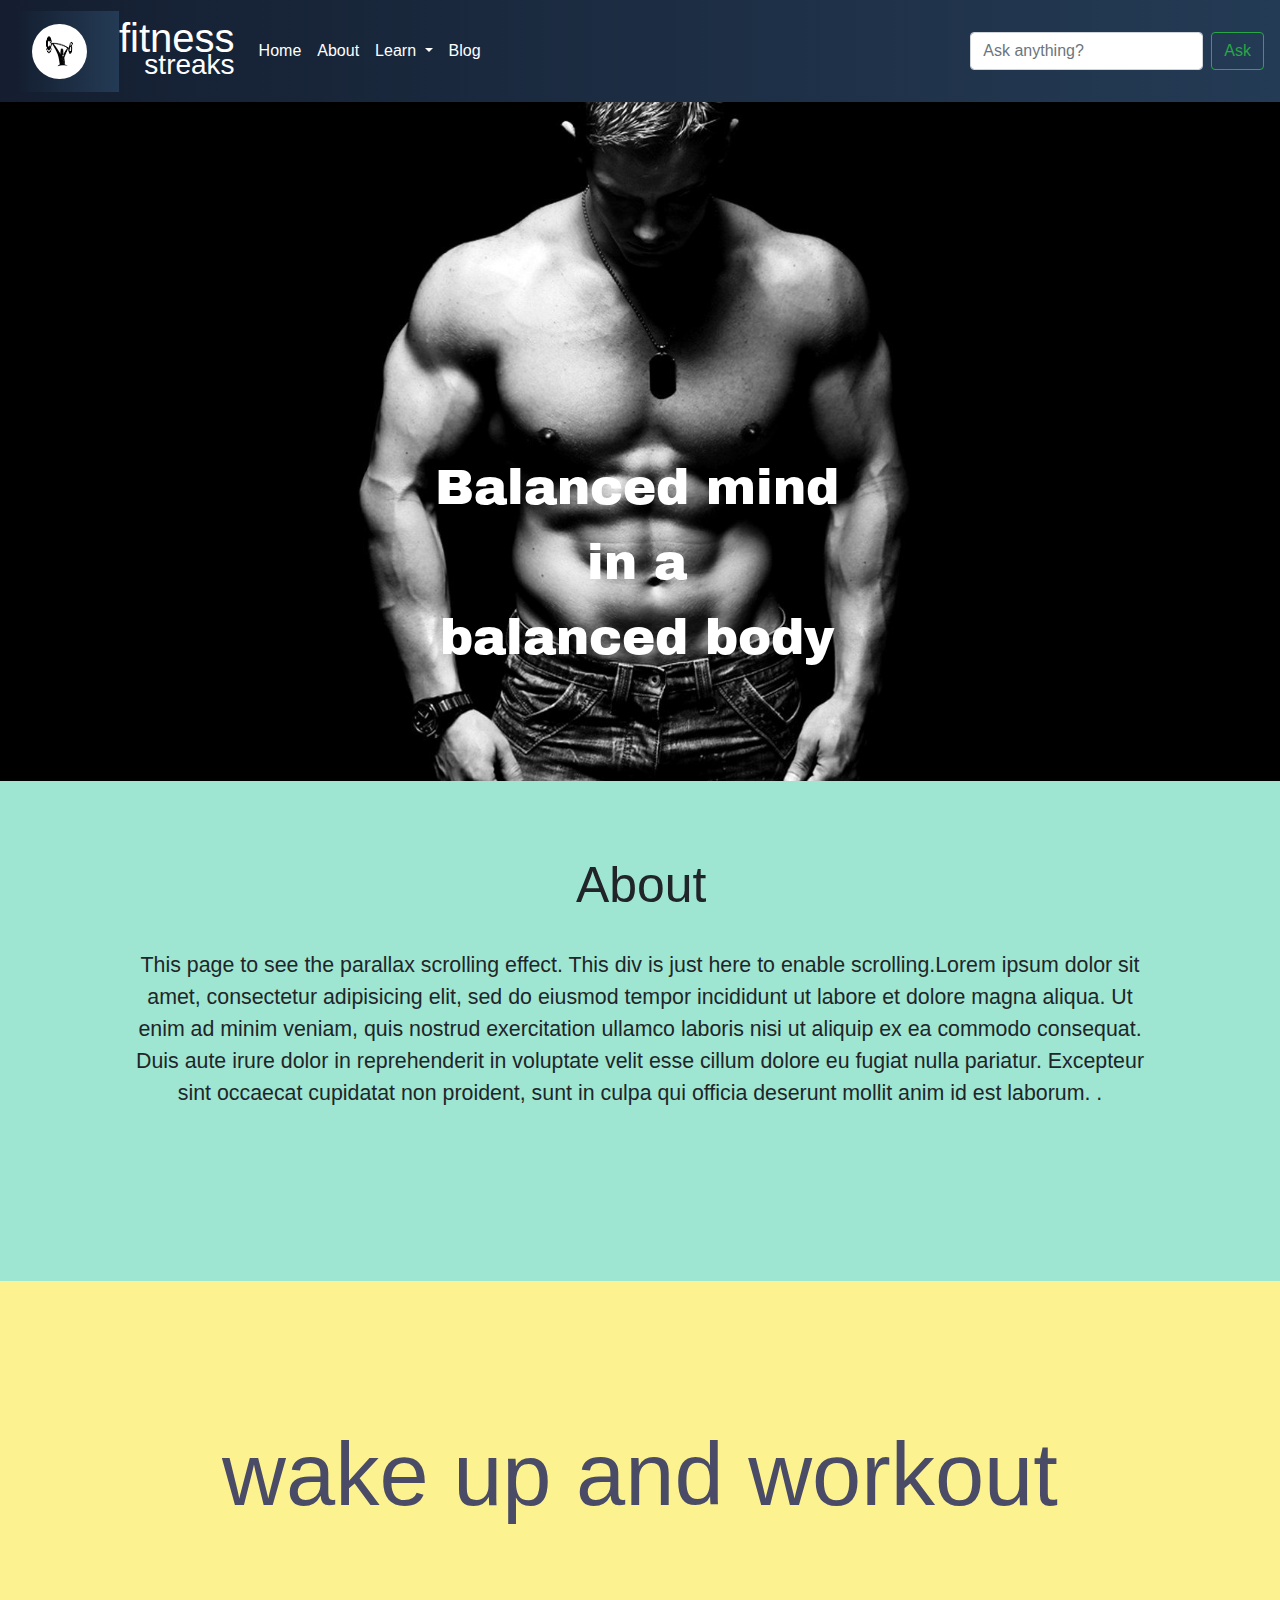
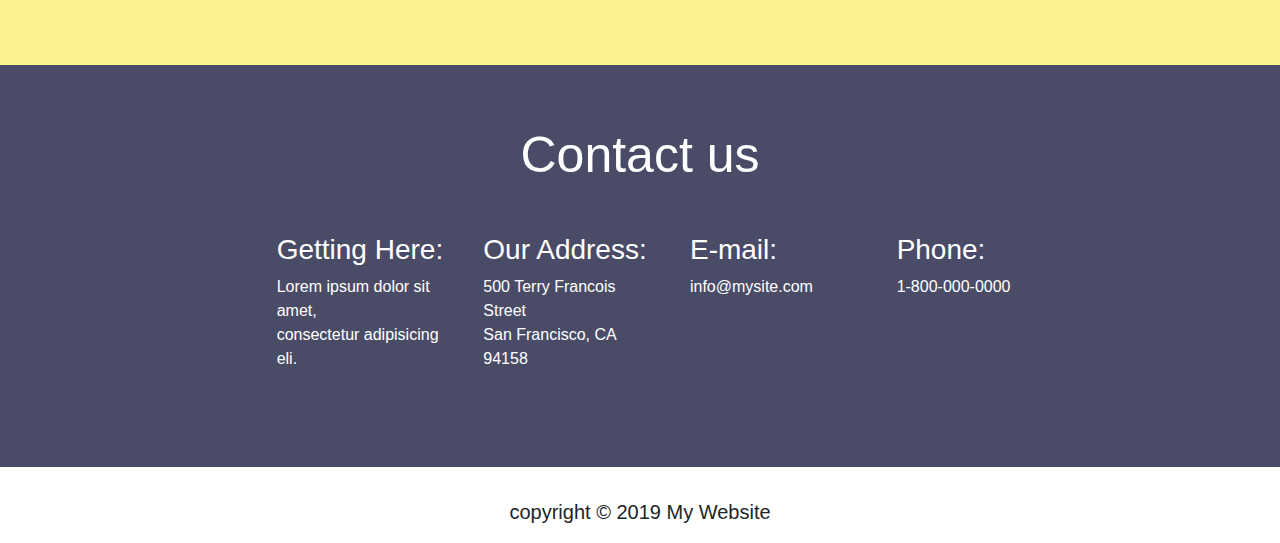
<file: index.html>
<!DOCTYPE html>
<html lang="en">
  <head>

    <meta charset="utf-8">
    <meta name="viewport" content="width=device-width, initial-scale=1, shrink-to-fit=no">
   
  
    <link rel="stylesheet" href="https://stackpath.bootstrapcdn.com/bootstrap/4.3.1/css/bootstrap.min.css" integrity="sha384-ggOyR0iXCbMQv3Xipma34MD+dH/1fQ784/j6cY/iJTQUOhcWr7x9JvoRxT2MZw1T" crossorigin="anonymous">
     <link href="https://fonts.googleapis.com/css?family=Archivo+Black&display=swap" rel="stylesheet"> 
    <title>Fitness Streaks</title>
    <link rel="stylesheet" type="text/css" href="fitness.css">

  <link rel="stylesheet" href="https://cdnjs.cloudflare.com/ajax/libs/animate.css/3.7.2/animate.min.css">
  </head>
  <body>

<nav class="navbar navbar-expand-lg navbar-light bg-light fixed-top">
  <nav class="navbar navbar-light bg-light ">
  <a class="navbar-brand " href="#">
    <img src="assets/logo.jpg" width="55" height="55" alt="" class="rounded-circle">
  </a>
</nav>


  <a class="navbar-brand logo-title" href="#"><h1>fitness</h1><h3>streaks</h3></a>
  <button class="navbar-toggler" type="button" data-toggle="collapse" data-target="#navbarSupportedContent" aria-controls="navbarSupportedContent" aria-expanded="false" aria-label="Toggle navigation">
    <span class="navbar-toggler-icon"></span>
  </button>

  <div class="collapse navbar-collapse" id="navbarSupportedContent">
    <ul class="navbar-nav mr-auto">
      <li class="nav-item active">
        <a class="nav-link hm1" href="#">Home <span class="sr-only">(current)</span></a>
      </li>
      <li class="nav-item">
        <a class="nav-link hm1" href="#">About</a>
      </li>
      <li class="nav-item dropdown">
        <a class="nav-link dropdown-toggle hm1" href="#" id="navbarDropdown" role="button" data-toggle="dropdown" aria-haspopup="true" aria-expanded="false">
          Learn
        </a>
        <div class="dropdown-menu" aria-labelledby="navbarDropdown">
          <a class="dropdown-item" href="#">Action</a>
          <a class="dropdown-item" href="#">Another action</a>
          <div class="dropdown-divider"></div>
          <a class="dropdown-item" href="#">Something else</a>
        </div>
      </li>
      <li class="nav-item">
        <a class="nav-link hm1" href="#" tabindex="-1" aria-disabled="true">Blog</a>
      </li>
    </ul>
    <form class="form-inline my-2 my-lg-0">
      <input class="form-control mr-sm-2" type="Ask" placeholder="Ask anything?" aria-label="Ask">
      <button class="btn btn-outline-success my-2 my-sm-0" type="submit">Ask</button>
    </form>
  </div>
</nav>
 
      
       
        <div class="centered">
        <span>Balanced mind<br> in a <br>balanced body</span></div>
        <div class="parallax"></div> 
  


 
<div class="slide" style="height:500px;background-color:#9ee6d1;">
<h1 class="about1 vline">About</h1> <p class="about2">This page to see the parallax scrolling effect.
This div is just here to enable scrolling.Lorem ipsum dolor sit amet, consectetur adipisicing elit, sed do eiusmod
tempor incididunt ut labore et dolore magna aliqua. Ut enim ad minim veniam,
quis nostrud exercitation ullamco laboris nisi ut aliquip ex ea commodo
consequat. Duis aute irure dolor in reprehenderit in voluptate velit esse
cillum dolore eu fugiat nulla pariatur. Excepteur sint occaecat cupidatat non
proident, sunt in culpa qui officia deserunt mollit anim id est laborum.
.</p>
</div>



 
<div class="wakeup" style="height:100px!important;background-color:#fcf390;">
<div class="asdp animated infinite heartBeat slow"> wake up and workout</div>

</div>




<div class="slide" style="background-color:#4a4c67;">
  <div class="contact1">
<h1>Contact us</h1>
</div>
  <div class="row row1">
     <div class="col-md-2" style="background-color:#4a4c67;color:white">
    
    </div>

    <div class="col-md-2" style="background-color:#4a4c67;color:white">
   <h3>Getting Here:</h3>  
   <p>Lorem ipsum dolor sit amet, <br>consectetur adipisicing eli.</p> 
    </div><p></p>

    <div class="col-md-2" style="background-color:#4a4c67;color:white">
    <h3>Our Address:</h3>
    <p>500 Terry Francois Street<br> San Francisco, CA 94158</p>
        </div>

    <div class="col-md-2" style="background-color:#4a4c67;color:white">
    <h3>E-mail:</h3>info@mysite.com
        </div>
      <p></p>
    <div class="col-md-2" style="background-color:#4a4c67;color:white">
    <h3>Phone:</h3>1-800-000-0000<p></p>
        </div>
         <div class="col-md-2" style="background-color:#4a4c67;color:white">

    
    </div>

    </div>


</div>

  <footer id="main-footer"><br>
    <p>copyright &copy; 2019 My Website</p>
    
  </footer>











    <script src="https://code.jquery.com/jquery-3.3.1.slim.min.js" integrity="sha384-q8i/X+965DzO0rT7abK41JStQIAqVgRVzpbzo5smXKp4YfRvH+8abtTE1Pi6jizo" crossorigin="anonymous"></script>
    <script src="https://cdnjs.cloudflare.com/ajax/libs/popper.js/1.14.7/umd/popper.min.js" integrity="sha384-UO2eT0CpHqdSJQ6hJty5KVphtPhzWj9WO1clHTMGa3JDZwrnQq4sF86dIHNDz0W1" crossorigin="anonymous"></script>
    <script src="https://stackpath.bootstrapcdn.com/bootstrap/4.3.1/js/bootstrap.min.js" integrity="sha384-JjSmVgyd0p3pXB1rRibZUAYoIIy6OrQ6VrjIEaFf/nJGzIxFDsf4x0xIM+B07jRM" crossorigin="anonymous"></script>
  </body>
</html>
</file>
<file: fitness.css>
body,html{
	overflow-x:hidden;
}



.logo-title h1{
	line-height: 0.1rem;
	
	padding-top:15px;
	margin-top:10px;

}
.logo-title{
   text-align:right;
  font-size:22px;
  line-height:1.0rem;
  color: white!important;

}
.navbar-nav .nav-link:hover{
	color:red!important;
}
 .navbar{

  background-image: linear-gradient(to right,#141E30,#243B55);


 }
 .hm1{
 	color:white!important;
 }

.container{
	font-size:20px;
	margin-top:8px;
}

.row1{
	text-align: left;
	padding-left:70px;
	padding-bottom: 80px;
}



#main-footer{
	text-align: center;
	font-size:20px;
	
}






.about1{
	
	padding-top:60px;
	position:relative;
	top:3%;
	left: 45%;
	padding-bottom:40px;
	
}
.about2{
text-align: center;
padding-left:10%;
padding-right:10%;

}



.wakeup{
	text-align: center;
	color:#4a4c67;
	font-size:100px;
	padding-top: 10%;
	padding-bottom:20%;
	

}
.asdp{
	  animation-duration: 4s;
  animation-delay: 2s;
  animation-iteration-count: 5;

}

.contact1{
	color:white;
	text-align: center;

}
.contact1 h1{
	font-size:50px;
	padding-top:60px;
	padding-bottom:40px;
}

.add1{
	font-size:30px;
}



.vline1{
	 border-left: thick solid green;height:5px;
	 /*transform:rotate(45deg);*/


    }









/* Centered text */
.centered {
  position: absolute;
  top: 50%;
  left: 34%;
  text-align: center;
  color: white;

font-family: 'Archivo Black', sans-serif;
}
.parallax {
  /* The image used */
  background-image: url("assets/fitness-wallpapers-31078-9672604.jpg");

  /* Set a specific height */
  height: 781px;

  /* Create the parallax scrolling effect */
  background-attachment: fixed;
  background-position: center;
  background-repeat: no-repeat;
  background-size: cover;
}

/* 16px @ 200px increasing to 60px @ 1920px */
@media (min-width: 200px) {
  .centered {
    font-size: calc(1rem + ((1vw - 2px) * 3.1395));
    /* Where: * 2.5581 = 100 * font_Size_Difference / viewport_Width_Difference */
  }
}
/* Prevent font scaling beyond this breakpoint */
@media (min-width: 1920px) {
  .centered {
    font-size: 60px;
  }
}



@media (min-width: 200px) {
  .about1 {
    font-size: calc(1rem + ((1vw - 2px) * 3.1395));
    /* Where: * 2.5581 = 100 * font_Size_Difference / viewport_Width_Difference */
  }
}
/* Prevent font scaling beyond this breakpoint */
@media (min-width: 1920px) {
  .about1 {
    font-size: 60px;
  }
}


@media (min-width: 200px) {
  .about2 {
    font-size: calc(1rem + ((1vw - 8px) * 1.1195));
    /* Where: * 2.5581 = 100 * font_Size_Difference / viewport_Width_Difference */
  }
}
/* Prevent font scaling beyond this breakpoint */
@media (min-width: 1920px) {
  .about2 {
    font-size: 50px;
  }
}


@media (min-width: 200px) {
  .asdp {
    font-size: calc(1rem + ((1vw - 1px) * 6.1395));
    /* Where: * 2.5581 = 100 * font_Size_Difference / viewport_Width_Difference */
  }
}
/* Prevent font scaling beyond this breakpoint */
@media (min-width: 1920px) {
  .asdp {
    font-size: 60px;
  }
}


@media (min-width: 200px) {
  .card {
    font-size: calc(1rem + ((1vw - 2px) * 0.1395));
    /* Where: * 2.5581 = 100 * font_Size_Difference / viewport_Width_Difference */
  }
}
/* Prevent font scaling beyond this breakpoint */
@media (min-width: 1920px) {
  .card {
    font-size: 60px;
  }
}
</file>
